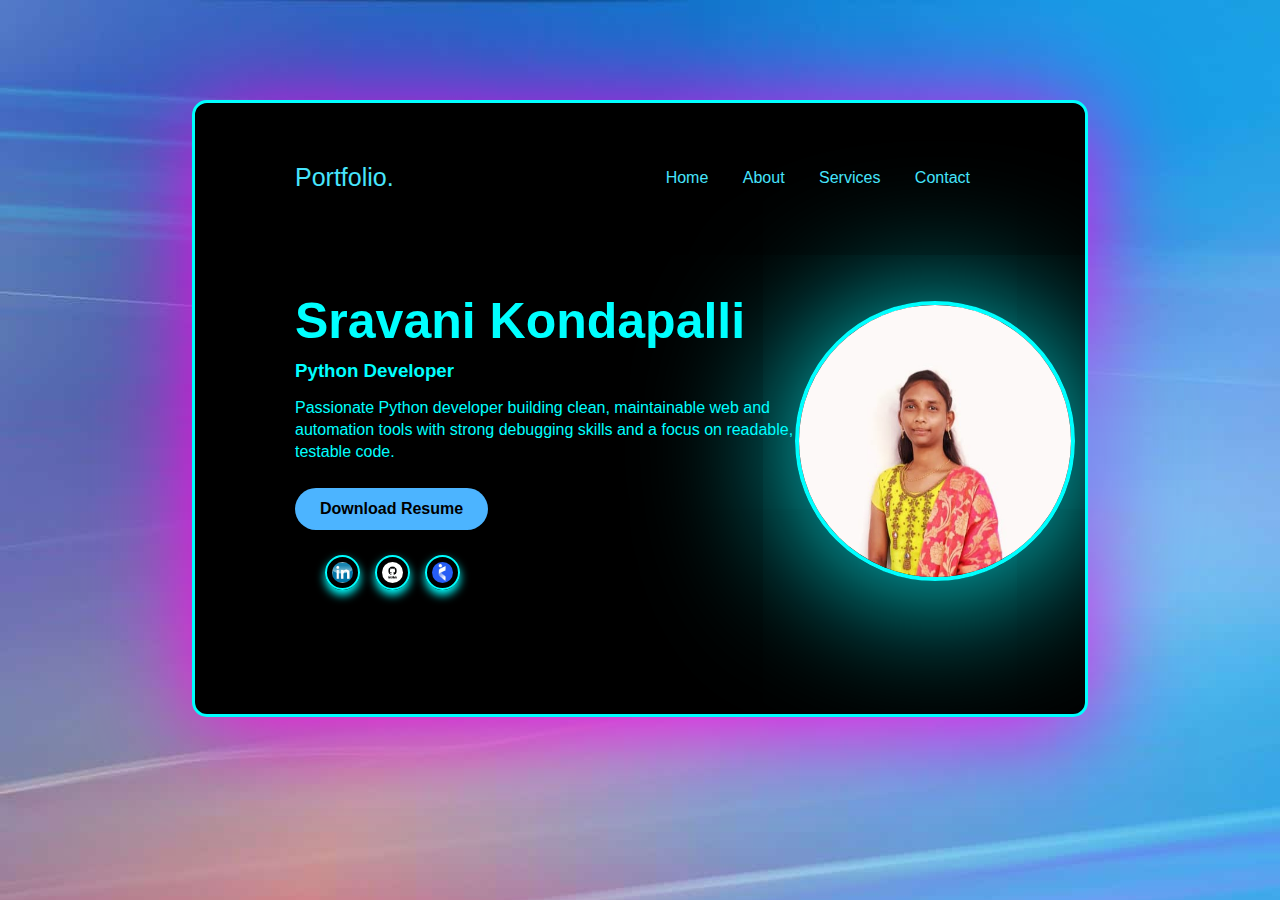
<file: index.html>
<!DOCTYPE html>
<html lang="en">
<head>
    <meta charset="UTF-8">
    <meta name="viewport" content="width=device-width, initial-scale=1.0">
    <title>Portfolio</title>
    <link rel="stylesheet" href="style.css">
</head>

<body>
<div class="container">
    <header>
        <h2 class="logo">Portfolio.</h2>
        <nav>
            <a href="Home.html">Home</a>
            <a href="About.html">About</a>
            <a href="Services.html">Services</a>
            <a href="Contact.html">Contact</a>
        </nav>
    </header>
    <section class="home">
        <div class="text-box">
            <h1>Sravani Kondapalli</h1>
            <h3>Python Developer</h3>
            <p>
                Passionate Python developer building clean, maintainable web and automation tools 
                with strong debugging skills and a focus on readable, testable code.
            </p>

            <a href="Sravani__Kondapalli__Resume (1).pdf" download class="btn">Download Resume</a>

            <div class="icons">
                <a href="https://www.linkedin.com" class="icon">
                    <img src="linkedin.png" alt="LinkedIn">
                </a>

                <a href="https://github.com" class="icon">
                    <img src="github.png" alt="GitHub">
                </a>

                <a href="https://www.naukri.com" class="icon">
                    <img src="naukri.png" alt="Naukri">
                </a>

            </div>
        </div>

        <div class="image-box">
            <img src="sravs.img.jpg" alt="Profile Picture">
        </div>
    </section>
</div>
</body>
</html>
</file>
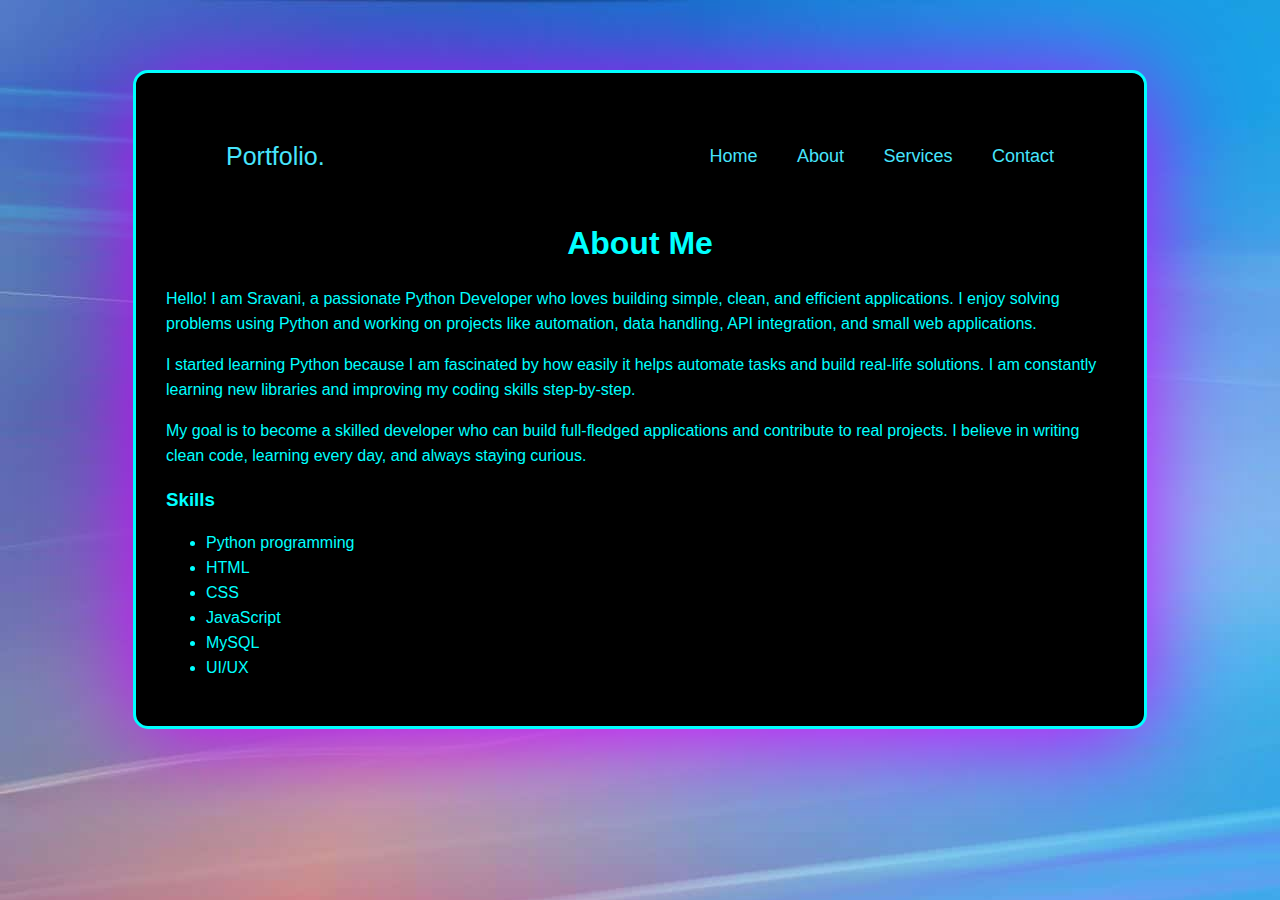
<file: About.html>
<!DOCTYPE html>
<html lang="en">
<head>
    <meta charset="UTF-8">
    <meta name="viewport" content="width=device-width, initial-scale=1.0">
    <title>About Me</title>
    <style>
    body{
        background: url("background1.png");
        /* background-color: navy; */
        font-family: Arial;
    }
    .container {
    width: 75%;
    margin: 30px auto;
    padding: 30px;
    color:aqua;
    border-radius: 15px;
    line-height: 25px;
    background-color: black;
    margin-top: 70px;
    border:3px solid aqua;
    box-shadow: 0 10px 100px rgb(208, 0, 255);
    }
    .container h1:hover{
        transform: scale(1.05);
        color:rgb(238, 9, 139);
    }

    header {
    display: flex;
    justify-content: space-between;
    padding: 20px 60px;
    align-items: center;
}

.logo {
    font-size: 25px;
    font-weight: 500;
    color: rgb(71, 228, 252);
}
.logo:hover{
    color:rgb(241, 7, 167);
}

nav a {
    text-decoration: none;
    color: rgb(71, 228, 252);
    font-weight: 500;
    font-size: 18px;
    margin-left: 35px;
    transition:-5s;
    border-bottom: 3px solid transparent;
}

nav a:hover {
    color: rgb(255, 0, 179);
    border-color: rgb(251, 0, 255);
}
    .container h1 {
    text-align: center;
    margin-bottom: 30px;
    }
    </style>
</head>

<body>
<div class="container">
    <header>
        <h2 class="logo">Portfolio.</h2>
        <nav>
            <a href="Home.html">Home</a>
            <a href="About.html">About</a>
            <a href="Services.html">Services</a>
            <a href="Contact.html">Contact</a>
        </nav>
    </header>
    <h1>About Me</h1>

    <p>
        Hello! I am Sravani, a passionate Python Developer who loves building simple,
        clean, and efficient applications. I enjoy solving problems using Python and 
        working on projects like automation, data handling, API integration, 
        and small web applications.
    </p>

    <p>
        I started learning Python because I am fascinated by how easily it helps 
        automate tasks and build real-life solutions. I am constantly learning new 
        libraries and improving my coding skills step-by-step.
    </p>

    <p>
        My goal is to become a skilled developer who can build full-fledged 
        applications and contribute to real projects. I believe in writing clean 
        code, learning every day, and always staying curious.
    </p>
    <h3>Skills</h3>
    <ul>
        <li>Python programming</li>
        <li>HTML</li>
        <li>CSS</li>
        <li>JavaScript</li>
        <li>MySQL</li>
        <li>UI/UX</li>
    </ul>
</div>

</body>
</html>
</file>
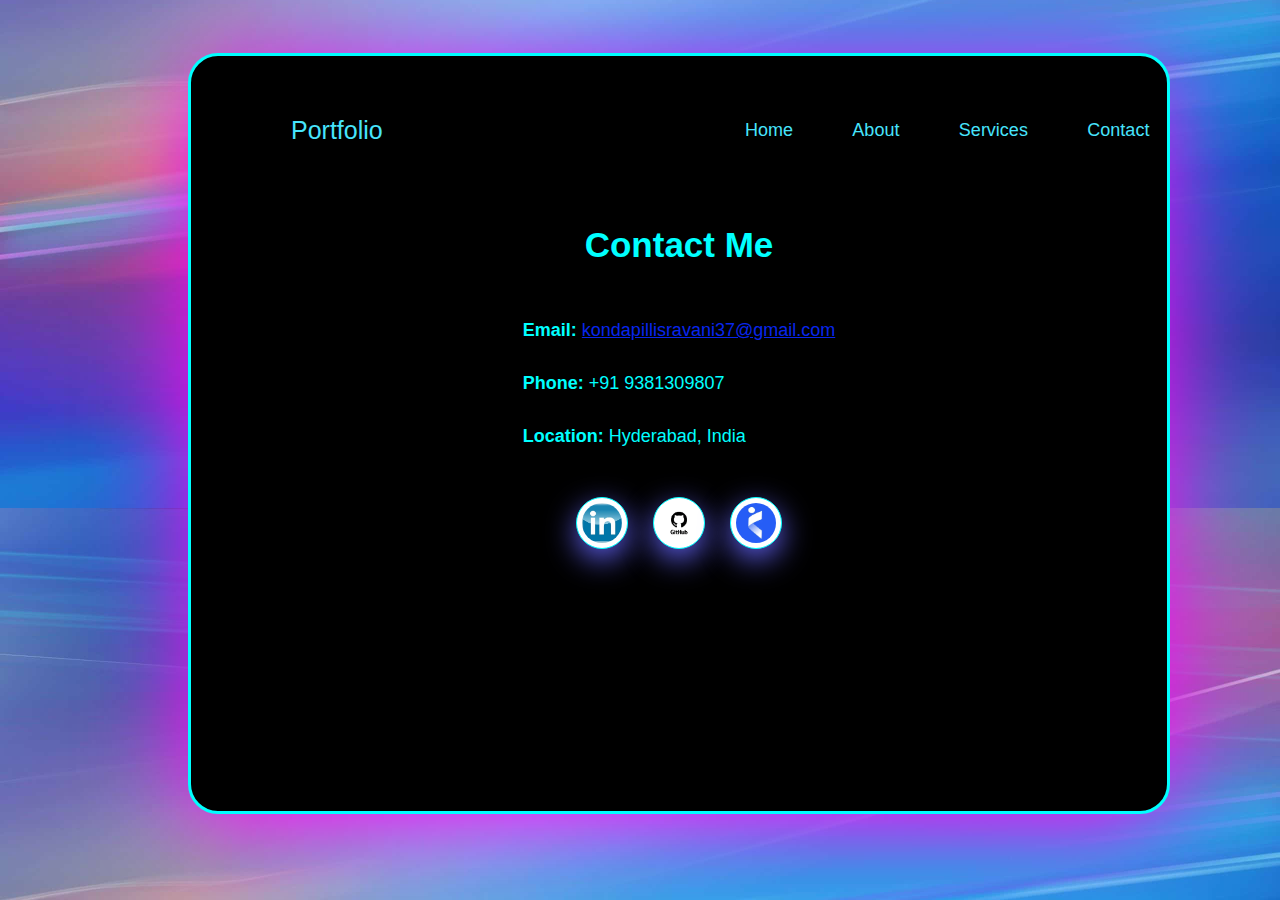
<file: Contact.html>
<!DOCTYPE html>
<html lang="en">
<head>
    <meta charset="UTF-8">
    <meta name="viewport" content="width=device-width, initial-scale=1.0">
    <title>Contact</title>

    <style>
        body{
            height:100px;
            background: url("background1.png");
            padding: 50px;
            color: white;
            background-size: cover;
            background-position: center;
            font-family: Arial;
        }

        .container{
            position: absolute;
            height: 75%;
            width: 70%;
            background:black;
            border-radius: 30px;
            margin-top: -5px;
            padding: 40px;
            margin-left: 130px;
            border:3px solid aqua;
            box-shadow: 0 10px 100px rgb(255, 0, 247);
        }

        header{
            position: absolute;
            width: 90%;
            padding: 20px 60px;
            display: flex;
            justify-content: space-between;
            align-items: center;
        }

        .logo{
            font-size: 25px;
            color: rgb(71, 228, 252);
            text-decoration: none;
        }
        .logo:hover{
            color:rgb(241, 7, 167);
        }

        .navbar a{
            text-decoration: none;
            color: rgb(71, 228, 252);
            font-size: 18px;
            font-weight: 500;
            margin-left: 35px;
            margin-right: 20px;
            transition:-5s;
            border-bottom: 3px solid transparent;
        }

        nav a:hover {
    color: rgb(255, 0, 179);
    border-color: rgb(251, 0, 255);
}

        .contact-section{
            color: aqua;
            margin-top: 80px;
            padding: 20px;
            text-align: center;  
        }

        .contact-section h2{
            font-size: 35px;
            margin-bottom: 30px;
        }
        .contact-section h2:hover{
            transform: scale(1.05);
            color:rgb(245, 15, 153);
        }

        .info{
            font-size: 18px;
            line-height: 35px;
            display: inline-block;   
            text-align: left;   
            justify-content: center;    
        }

        .info a{
            color: rgb(8, 38, 236);
        }

        .icons{
            margin-top: 25px;
            display: flex;
            gap: 25px;
            justify-content: center; 
        }

        .icon img{
            width: 40px;
            height: 40px;
            border-radius: 50%;
            background: white;
            padding: 5px;
            border:1px solid aqua;
            box-shadow:0 10px 30px rgb(94, 94, 235);
        }
        .icon img:hover{
            transform: scale(1.05);
            box-shadow: 0 10px 30px aqua;
        }

    </style>
</head>

<body>

    <div class="container">

        <!-- HEADER -->
        <header>
            <a href="" class="logo">Portfolio</a>
            <nav class="navbar">
                <a href="Home.html">Home</a>
                <a href="about.html">About</a>
                <a href="services.html">Services</a>
                <a href="contact.html">Contact</a>
            </nav>
        </header>

        <!-- CONTACT CONTENT -->
        <div class="contact-section">
            <h2>Contact Me</h2>

            <div class="info">
                <p><b>Email:</b> <a href="mailto:kondapillisravani37@gmail.com">kondapillisravani37@gmail.com</a></p>
                <p><b>Phone:</b> +91 9381309807</p>
                <p><b>Location:</b> Hyderabad, India</p>
            </div>

            <div class="icons">
                <a href="https://www.linkedin.com" class="icon">
                    <img src="linkedin.png" alt="LinkedIn">
                </a>

                <a href="https://github.com" class="icon">
                    <img src="github.png" alt="GitHub">
                </a>

                <a href="https://www.naukri.com" class="icon">
                    <img src="naukri.png" alt="Naukri">
                </a>
            </div>

        </div>

    </div>

</body>
</html>
</file>
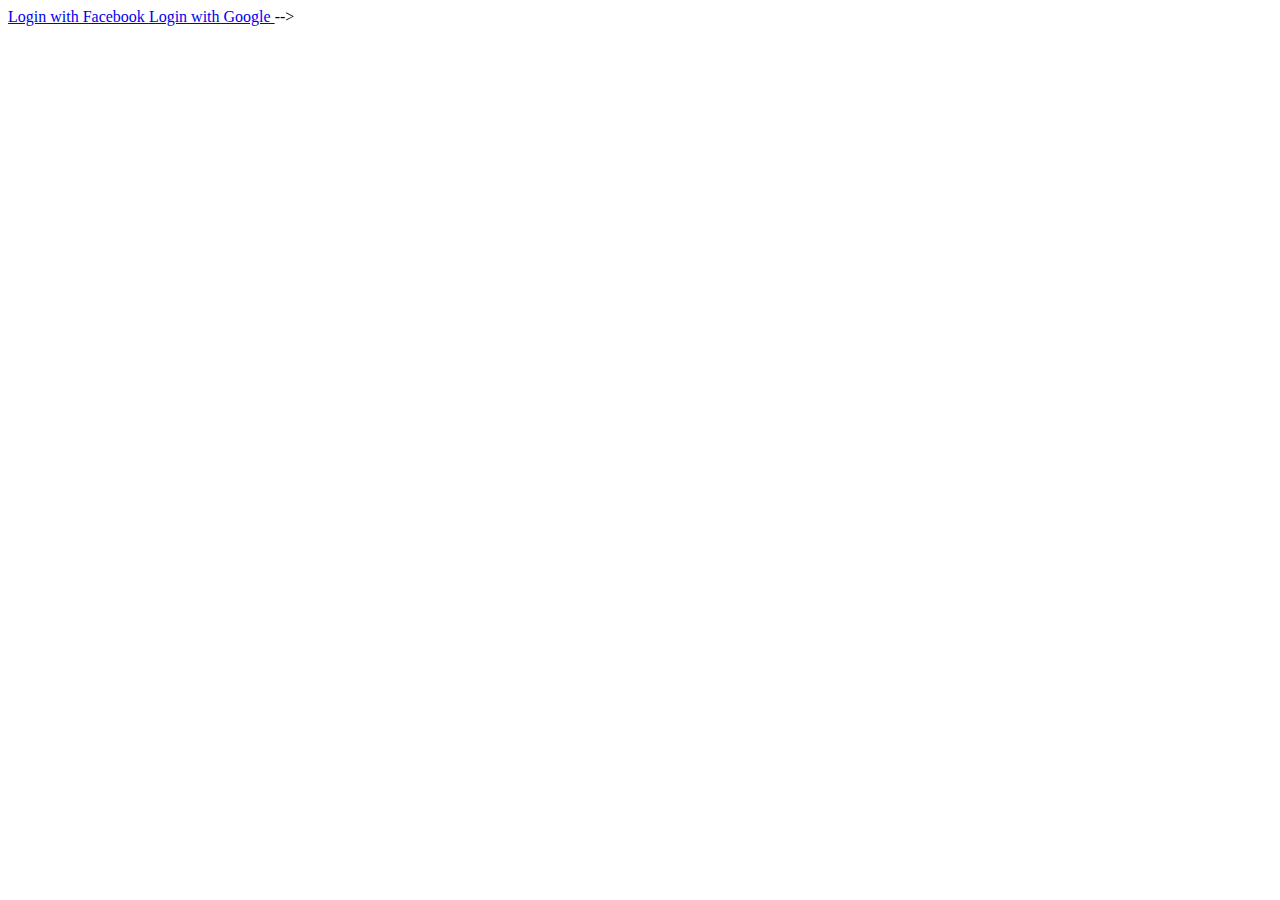
<file: Register.html>
<!-- <!DOCTYPE html>
<html>
    <head>
        <title>Registration form</title>

        <style>
            body {
                font-family: Arial, sans-serif;
                background-color: #f2f2f2;
            }

            h1 {
                color: #333;
            }

            .form-box {
                width: 450px;
                background: white;
                padding: 20px;
                border-radius: 10px;
                box-shadow: 0px 0px 10px gray;
            }

            table td {
                padding: 8px;
            }

            input, select {
                padding: 6px;
                width: 200px;
                border: 1px solid #999;
                border-radius: 5px;
            }

            input[type="radio"],
            input[type="checkbox"] {
                width: auto;
            }

            /* Submit button */
            input[type="submit"] {
                width: 120px;
                background-color: #4CAF50;
                color: white;
                border: none;
                cursor: pointer;
                font-size: 16px;
                padding: 8px;
                border-radius: 5px;
            }

            input[type="submit"]:hover {
                background-color: #45a049;
            }
        </style>

    </head>

    <body>
        <center><h1>Registration Form</h1></center>

        <center>
        <div class="form-box">
        <form action="">
        <table>

        <tr><td>First Name :</td><td><input type="text" placeholder="First Name" required></td></tr>
        <tr><td>Last Name :</td><td><input type="text" placeholder="Last Name" required></td></tr>
        <tr><td>Email :</td><td><input type="email" placeholder="Email" required></td></tr>

        <tr><td>Phone No :</td><td>
        <input type="tel" placeholder="Phone Number" required
               pattern="[+]{1}[9]{1}[1]{1}-[6-9]{1}[0-9]{9}"
               title="Enter valid phone number EX:+91-9090123123">
        </td></tr>

        <tr><td>Gender :</td>
            <td>
                <input type="radio" name="gender" value="female"> Female
                <input type="radio" name="gender" value="male"> Male
            </td>
        </tr>

        <tr><td>Languages :</td>
            <td>
                <input type="checkbox" value="Telugu"> Telugu
                <input type="checkbox" value="English"> English
                <input type="checkbox" value="Hindi"> Hindi
            </td>
        </tr>

        <tr><td>Address :</td>
            <td>
                <select>
                    <option>--CITY--</option>
                    <option>Hyderabad</option>
                    <option>Vizag</option>
                    <option>Vizianagaram</option>
                </select>
                <br><br>
                <select>
                    <option>--STATE--</option>
                    <option>Andhra Pradesh</option>
                    <option>Telangana</option>
                    <option>Karnataka</option>
                </select>
                <br><br>
                <select>
                    <option>--COUNTRY--</option>
                    <option>India</option>
                    <option>USA</option>
                    <option>UK</option>
                </select>
            </td>
        </tr>

        <tr><td>Password :</td>
            <td><input type="Password" placeholder="Password" required
                       pattern="[A-Z]{1}[a-z]*[_,@]{1}[0-9]*" 
                       title="Enter correct format Ex:Abc@123"></td>
        </tr>

        <tr><td>Confirm Password :</td>
            <td><input type="Password" placeholder="Confirm Password" required
                       pattern="[A-Z]{1}[a-z]*[_,@]{1}[0-9]*"
                       title="Enter correct format Ex:Abc@123"></td>
        </tr>

        <tr><td></td><td><input type="submit" value="Register"></td></tr>

        </table>
        </form>
        </div>
        </center>

    </body>
</html> -->


<!-- <!DOCTYPE html>
<html>
<head>
    <title>Login Page</title>

    <style>
        body {
            background-color: #2f60ff;
            font-family: Arial, sans-serif;
        }

        .box {
            width: 320px;
            background: white;
            padding: 20px;
            margin: 40px auto;
            border-radius: 10px;
        }

        h2 {
            text-align: center;
            margin-bottom: 20px;
        }

        input {
            width: 100%;
            padding: 10px;
            margin-top: 10px;
            border-radius: 5px;
            border: 1px solid #ccc;
        }

        .forgot {
            text-align: right;
            font-size: 13px;
            margin-top: 5px;
        }

        .forgot a {
            color: #2f60ff;
            text-decoration: none;
        }

        .login-btn {
            width: 100%;
            padding: 10px;
            background: #0066ff;
            color: white;
            border: none;
            border-radius: 5px;
            margin-top: 15px;
            cursor: pointer;
        }

        .signup-text {
            text-align: center;
            margin-top: 10px;
            font-size: 14px;
        }

        .signup-text a {
            color: #2f60ff;
            text-decoration: none;
        }

        .line {
            margin: 20px 0;
            text-align: center;
            font-size: 14px;
            color: #777;
        }

        .facebook-btn, .google-btn {
            width: 100%;
            padding: 10px;
            border-radius: 5px;
            margin-top: 10px;
            text-align: center;
            display: block;
        }

        .facebook-btn {
            background: #3b5998;
            color: white;
        }

        .google-btn {
            background: white;
            color: #444;
            border: 1px solid #ccc;
        }

    </style>

</head>

<body>

<div class="box">
    <h2>Login</h2>

    <input type="text" placeholder="Email">
    <input type="password" placeholder="Password">

    <div class="forgot">
        <a href="#">Forgot password?</a>
    </div>

    <button class="login-btn">Login</button>

    <div class="signup-text">
        Don't have an account? <a href="#">Signup</a>
    </div>

    <div class="line">Or</div>

    <!-- Redirect to Facebook login -->
    <a class="facebook-btn" href="https://www.facebook.com/login" target="_blank">
        Login with Facebook
    </a>

    <!-- Redirect to Google login -->
    <a class="google-btn" href="https://account.google.com" target="_blank">
        Login with Google
    </a>

</div>

</body>
</html>
 -->
</file>
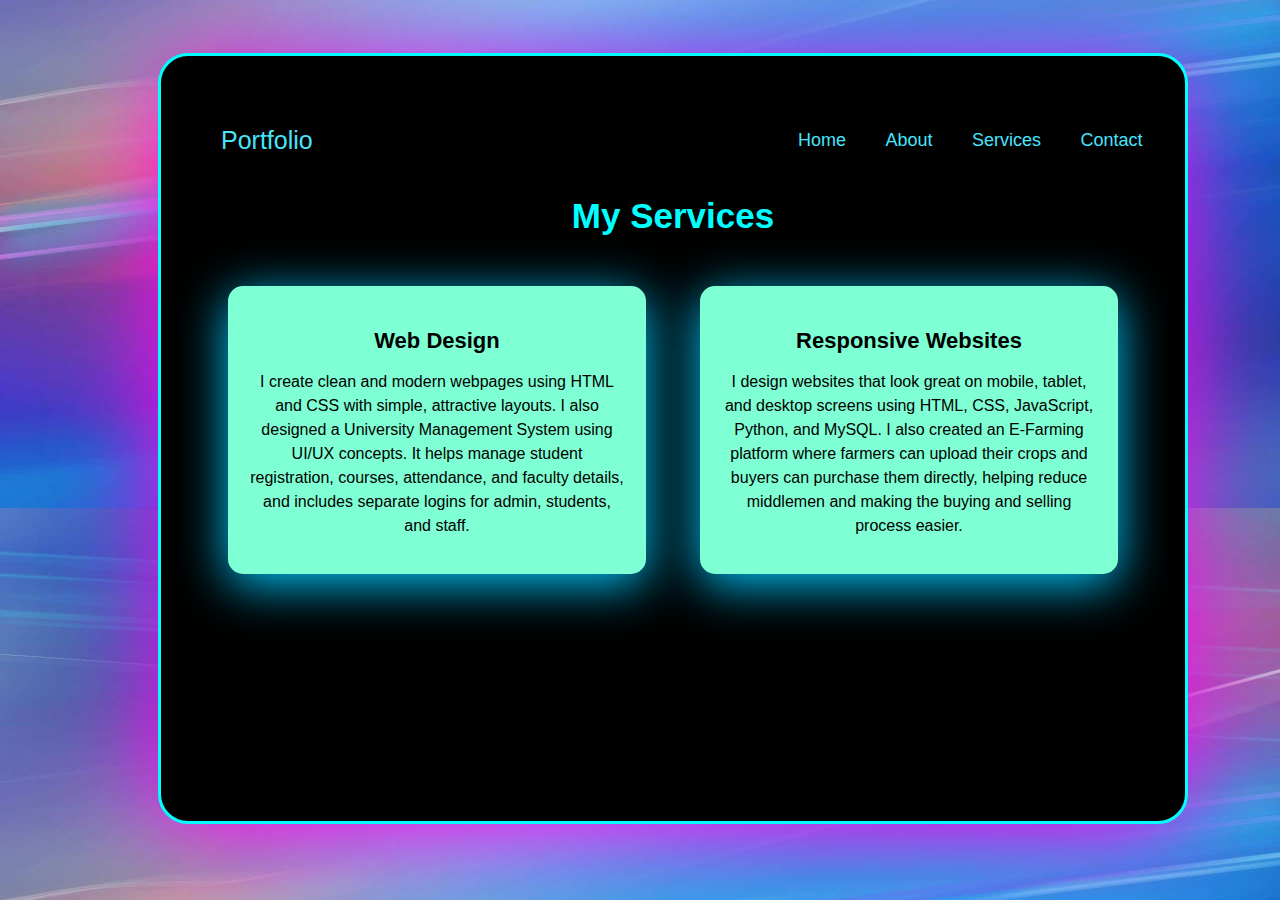
<file: Services.html>
<!DOCTYPE html>
<html>
<head>
    <title>Services</title>

    <style>
        body{
            height:100px;
            background: url("background1.png");
            padding: 50px;
            color: white;
            background-size: cover;
            background-position: center;
            font-family: Arial;
        }

        .container{
            position: absolute;
            height: 85%;
            width: 80%;
            background: black;
            border-radius: 30px;
            margin-top: -5px;
            margin-left: 100px;
            border:3px solid aqua;
            box-shadow: 0 10px 100px rgb(255, 0, 238);
        }

        header{
            position: absolute;
            width: 90%;
            padding: 20px 60px;
            display: flex;
            justify-content: space-between;
            align-items: center;
            margin-top: 50px;
        }

        .logo{
            font-size: 25px;
            color: rgb(71, 228, 252);
            text-decoration: none;
        }
        .logo:hover{
            color:rgb(241, 7, 167);
        }

        .navbar a{
            text-decoration: none;
            color: rgb(71, 228, 252);
            font-size: 18px;
            font-weight: 500;
            margin-left: 35px;
            transition:-5s;
            border-bottom: 3px solid transparent;
        }

        nav a:hover {
            color: rgb(255, 0, 179);
            border-color: rgb(251, 0, 255);
        }
        .services-section{
            margin-top: 150px;
            padding: 40px;
            color:aqua;
        }

        .services-title{
            text-align: center;
            margin-bottom: 50px;
        }

        .services-title h2{
            font-size: 35px;
            margin-top: -50px;
            margin-bottom: 50px;
        }
        .services-title h2:hover{
            color:rgb(241, 7, 167);
            transform: scale(1.05);
        }

        .services-box{
            display: flex;
            justify-content: space-around;
            flex-wrap: wrap;
        }

        .card{
            background: aquamarine;
            width: 40%;
            padding: 20px;
            border-radius: 15px;
            box-shadow: 0 0 10px #000;
            text-align: center;
            transition: 0.3s;
            box-shadow: 0 10px 50px rgb(0, 200, 255);
        }

        .card:hover{
            transform: scale(1.05);
            box-shadow:0 10px 50px rgb(245, 6, 173);
        }

        .card h3{
            color: black;
            font-size: 22px;
            margin-bottom: 10px;
        }

        .card p{
            color:black;
            font-size: 16px;
            line-height: 1.5;
        }

    </style>

</head>

<body>

    <div class="container">

        <header>
            <a href="" class="logo">Portfolio</a>
            <nav class="navbar">
                <a href="Home.html">Home</a>
                <a href="about.html">About</a>
                <a href="services.html">Services</a>
                <a href="contact.html">Contact</a>
            </nav>
        </header>

        <div class="services-section">
            <div class="services-title">
                <h2>My Services</h2>
                <p></p>
            </div>

            <div class="services-box">

                <div class="card">
                    <h3>Web Design</h3>
                    <p>I create clean and modern webpages using HTML and CSS with simple, attractive layouts.
                       I also designed a University Management System using UI/UX concepts. It helps manage 
                       student registration, courses, attendance, and faculty details, and includes separate 
                       logins for admin, students, and staff.</p>
                </div>

                <div class="card">
                    <h3>Responsive Websites</h3>
                    <p>I design websites that look great on mobile, tablet, and desktop screens using HTML,
                       CSS, JavaScript, Python, and MySQL. I also created an E-Farming platform where farmers 
                       can upload their crops and buyers can purchase them directly, helping reduce middlemen 
                       and making the buying and selling process easier.</p>
                </div>


            </div>
        </div>

    </div>

</body>
</html>
</file>
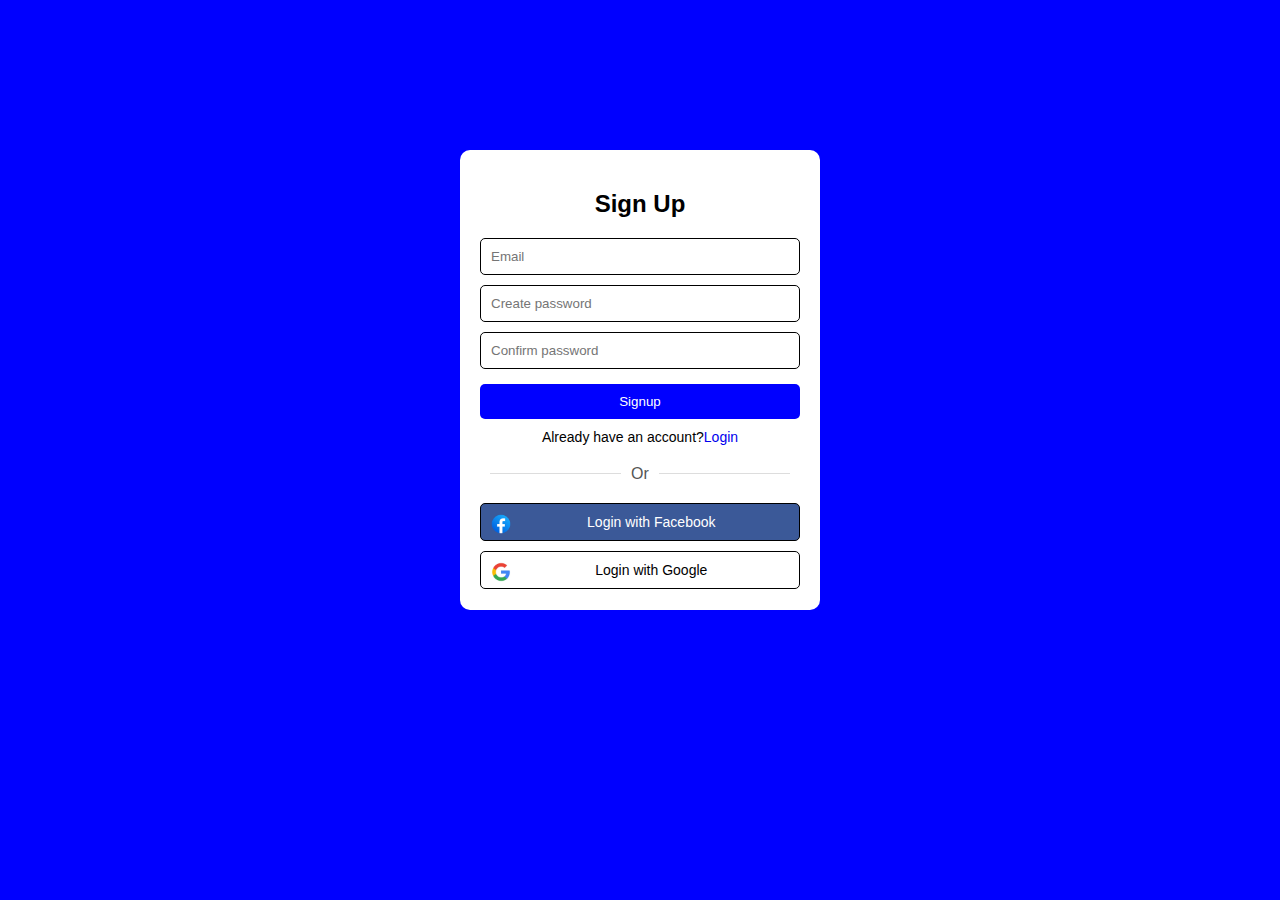
<file: signin.html>
<html>
    <head>
        <title>Sign In page</title>
        <style>
            body {
                background-color: blue;
                font-family:Arial;
            }
            .box{
                width: 320px;
                height:420px;
                background-color: white;
                padding: 20px;
                margin: 40px auto;
                border-radius: 10px;
                margin-top:150px;
            }
            h2{
                text-align: center;
                margin-bottom: 10px;
            }
            input{
                width:100%;
                padding: 10px;
                margin-top: 10px;
                border-radius: 5px;
                border: 1px solid black;
            }
            .signup-btn{
               width: 100%;
               padding: 10px;
               background-color: blue;
               color:white;
               border-radius: 5px;
               margin-top: 15px; 
               border: none;
            }
            .signup-text{
                text-align: center;
                margin-top: 10px;
                font-size: 14px;
            }
            .divider {
                display: flex;
                align-items: center;
                margin: 20px 0;
                color: #555;
            }
            .divider::before,
            .divider::after {
                content: "";
                flex: 1;
                height: 1px;
                background: #ddd;
                margin: 0 10px;
            }
            .facebook,.google{
                width: 93%;
                padding: 10px;
                border-radius: 5px;
                margin-top: 10px;
                text-align: center;
                display: block;
                border:1px solid black;
                font-size: 14px;
            }
            .facebook{
                background-color: #3b5998;
                color: white;
            }
            .google{
                background-color: white;
                color: black;
            }
            a{
                text-decoration:None;
            }
        </style>
    </head>
    <body>
        <div class="box">

            <form onsubmit="window.location.href='login.html'; return false;">
                
                <h2>Sign Up</h2>

                <input type="email" placeholder="Email" required><br>
                <input type="password" placeholder="Create password" required><br>
                <input type="password" placeholder="Confirm password" required><br>

                <button type="submit" class="signup-btn">Signup</button>

                <div class="signup-text">
                    Already have an account?<a href="login.html">Login</a>
                </div>

                <div class="divider">Or</div>

                <a class="facebook" href="https://www.facebook.com/login" target="_blank">
                    <img src="facebook.png" height="20px" width="20px" align="left">
                    Login with Facebook
                </a>

                <a class="google" href="https://account.google.com" target="_blank">
                    <img src="google.png" height="20px" width="20px" align="left">
                    Login with Google
                </a>

            </form>
        </div>
    </body>
</html>
</file>
<file: style.css>
* {
    margin: 0;
    padding: 0;
    font-family: Arial;
    box-sizing: border-box;
}

body {
    background: url("background1.png");
    color: aqua;
}

.container {
    width: 70%;          
    margin: 0 auto;      
    margin-top: 100px;  
    background: black;
    padding: 40px;
    border-radius: 15px;
    border:3px solid aqua;
    box-shadow: 0 10px 100px rgb(255, 0, 230);
}
header {
    display: flex;
    justify-content: space-between;
    padding: 20px 60px;
    align-items: center;
}

.logo {
    font-size: 25px;
    color: rgb(71, 228, 252);
    font-weight: 500;
}

.logo:hover{
    color:rgb(241, 7, 167);
}

nav a {
    text-decoration: none;
    color: rgb(71, 228, 252);
    margin: 0 15px;
    font-weight: 500;
    transition:-5s;
    border-bottom: 3px solid transparent;
}

nav a:hover {
    color: rgb(255, 0, 179);
    border-color: rgb(251, 0, 255);
}

.home {
    display: flex;
    justify-content: space-between;
    align-items: center;
    padding: 80px 60px;
}

.text-box h1 {
    font-size: 50px;
    font-weight: bold;
}

.text-box h3 {
    margin-top: 10px;
    color: aqua;
}

.text-box p {
    margin-top: 15px;
    width: 500px;
    line-height: 22px;
}

.btn {
    margin-top: 25px;
    padding: 12px 25px;
    border: none;
    border-radius: 30px;
    background: rgb(76, 180, 255);
    color: black;
    font-weight: bold;
    cursor: pointer;
    display: inline-block;
    text-decoration: none;
}
.btn:hover{
    background-color:rgb(240, 11, 179);
    transform: scale(1.05);
}

.icons {
    margin-top: 25px;
    display: flex;
    gap: 15px;
    margin-left: 30px;
}

.icon img {
    width: 35px;
    height: 35px;
    border-radius: 50%;
    padding: 5px;
    border:2px solid aqua;
    box-shadow: 0 5px 10px aqua;
}
.icon:hover{
    transform: scale(1.05);
}
.image-box img {
    width: 280px;
    height: 280px;
    border-radius: 50%;
    border: 4px solid aqua;
    object-fit: cover;
    color: aqua;
    box-shadow: 0 10px 150px rgb(3, 248, 252);
}
.image-box img:hover{
    transform: scale(1.05);
    box-shadow: 0 10px 50px rgb(195, 18, 192);
}
</file>
